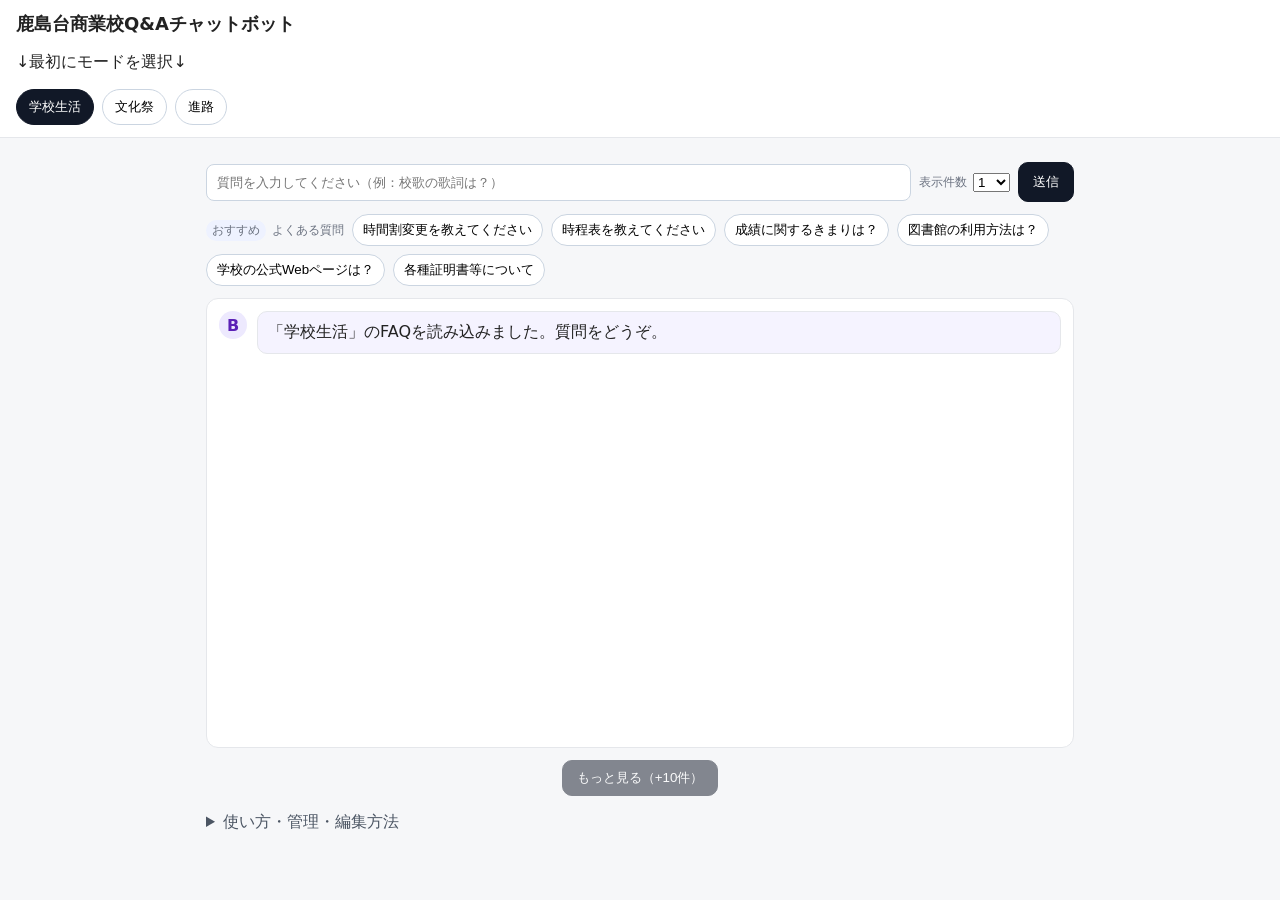
<file: index.html>
<!doctype html>
<html lang="ja">
<head>
  <meta charset="utf-8" />
  <meta name="viewport" content="width=device-width, initial-scale=1" />
  <title>鹿島台商業高校Q&Aチャットボット</title>
  <link rel="stylesheet" href="./styles.css" />
  <style>
    /* 既存CSSがあればそのままでOK。足りない最小分を補います。 */
    .app-header { padding: 12px 16px; }
    .modes { display: flex; gap: 8px; flex-wrap: wrap; }
    .mode-btn { padding: 8px 12px; border: 1px solid #cbd5e1; border-radius: 999px; background: #fff; cursor: pointer; }
    .mode-btn.active { background: #111827; color: #fff; border-color: #111827; }
    .chat { max-width: 900px; margin: 0 auto; padding: 12px 16px; }
    .chat-input { display: flex; gap: 8px; align-items: center; margin: 12px 0; flex-wrap: wrap; }
    .chat-input input[type="text"] { flex: 1; padding: 10px; border: 1px solid #cbd5e1; border-radius: 8px; }
    .chat-input button { padding: 10px 14px; border-radius: 10px; border: 1px solid #111827; background:#111827; color:#fff; cursor:pointer; }
    .select-inline { display: flex; align-items: center; gap: 6px; }
    .recbar { display:flex; flex-wrap:wrap; gap:8px; margin:8px 0 12px; }
    .recbar .rec-btn { padding:6px 10px; border:1px solid #cbd5e1; border-radius:999px; background:#fff; cursor:pointer; }
    .recbar .rec-label { font-size:12px; color:#6b7280; display:flex; align-items:center; gap:6px; }
    .chatlog { display:flex; flex-direction:column; gap:10px; }
    .msg { display:flex; gap:10px; }
    .msg .b { width:28px; height:28px; border-radius:999px; background:#111827; color:#fff; display:flex; align-items:center; justify-content:center; font-weight:bold; }
    .msg.user .b { background:#2563eb; }
    .bubble { background:#fff; border:1px solid #e5e7eb; border-radius:10px; padding:10px; max-width:100%; }
    .small { font-size:12px; color:#6b7280; }
    .badge { display:inline-block; padding:2px 6px; border-radius:999px; background:#eef2ff; font-size:12px; }
    .more-wrap { display:flex; justify-content:center; margin:12px 0 4px; }
    .more-btn { padding:8px 14px; border-radius:10px; border:1px solid #111827; background:#111827; color:#fff; cursor:pointer; }
    .more-btn[disabled] { opacity:.5; cursor:not-allowed; }
    figure { margin: 8px 0; }
    img { max-width: 100%; height: auto; }
    .foot { max-width: 900px; margin: 0 auto 40px; padding: 0 16px; }
    mark { background: #fffb00; padding: 0 2px; border-radius: 2px; }
    .qa-item { border:1px solid #e5e7eb; border-radius:10px; padding:8px 10px; background:#fff; }
.qa-item + .qa-item { margin-top:10px; }
.qa-summary { display:flex; align-items:center; gap:8px; cursor:pointer; }
.qa-summary::-webkit-details-marker { display:none; } /* Safari等での▲マーカー非表示（好み） */
.qa-summary .qtext { font-weight:600; }
.qa-answer { margin-top:8px; }
  </style>
</head>
<body>
  <header class="app-header">
    <h1 id="appTitle">鹿島台商業校Q&Aチャットボット</h1>
    <p>↓最初にモードを選択↓</p>
    <div id="modeBar" class="modes"><!-- manifest.json から自動生成 --></div>
  </header>

  <main class="chat">
    <!-- 検索フォーム -->
    <form id="chatForm" class="chat-input" autocomplete="off">
      <input id="userInput" type="text" placeholder="質問を入力してください" required />
      <label class="small select-inline">
        表示件数
        <select id="resultCount">
          <option value="1" selected>1</option>
          <option value="3">3</option>
          <option value="5">5</option>
          <option value="10">10</option>
        </select>
      </label>
      <button type="submit">送信</button>
    </form>

    <!-- おすすめ（入力欄の下） -->
    <div id="recArea" class="recbar" aria-live="polite"></div>

    <!-- 結果スクロール用アンカー -->
    <div id="resultsAnchor"></div>

    <!-- 結果表示 -->
    <div id="chatlog" class="chatlog" aria-live="polite"></div>

    <!-- もっと見る -->
    <div class="more-wrap">
      <button id="moreBtn" class="more-btn" disabled>もっと見る（+10件）</button>
    </div>
  </main>

  <!-- 以下の部分はローカルでのみ有効化するが、今回はコンテスト用でphp自体はgithubでは動作しないので表示しておきます。更新保存はできません。-->
  <footer class="foot">
    <details>
      <summary>使い方・管理・編集方法</summary>
      <p>モード定義は <code>/data/manifest.json</code>。FAQは同JSON内の <code>file</code> 参照先に保存します。</p>
      <p>おすすめ質問：<code>/data/recommended.json</code>（配列 or オブジェクト）</p>
      <p>プレースホルダー：<code>/data/ui_texts.json</code>（<code>placeholders</code> キー）</p>
      <p>管理編集は <code><a href="./admin.html">admin.html</a></code>（校内のみ）から行えます。</p>
      <p>今回はコンテスト用でphp自体はgithubでは動作しないので表示だけしておきます。ここから更新保存はできません。</p>
    </details>
  </footer>

  <script src="script.js" defer></script>
</body>
</html>
</file>
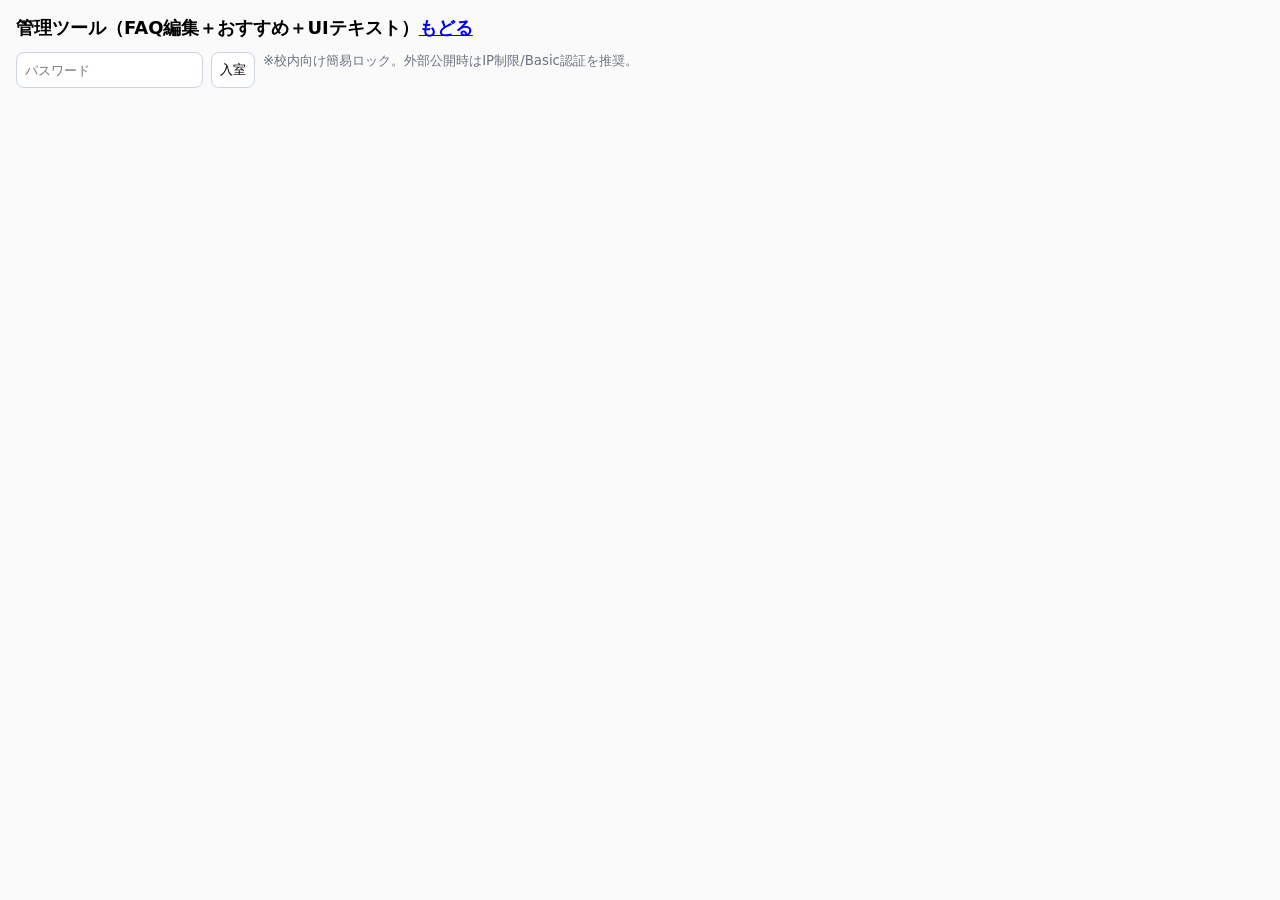
<file: admin.html>
<!doctype html>
<html lang="ja">
<head>
<meta charset="utf-8" />
<meta name="viewport" content="width=device-width,initial-scale=1" />
<title>管理ツール（FAQ編集＋おすすめ＋UIテキスト）</title>
<style>
  :root{--bd:#cbd5e1;--muted:#6b7280;--ring:#111827;--bg:#fff;--ok:#16a34a;--warn:#d97706}
  body{font-family:system-ui,-apple-system,"Segoe UI",Roboto,"Noto Sans JP",sans-serif;margin:16px;background:#fafafa}
  h1{font-size:18px;margin:0 0 12px}
  .row{display:flex;gap:8px;flex-wrap:wrap;margin-bottom:8px}
  select,input,textarea,button{padding:8px;border:1px solid var(--bd);border-radius:8px;background:#fff}
  button{cursor:pointer}
  table{width:100%;border-collapse:collapse;margin-top:8px;background:#fff}
  th,td{border:1px solid #e5e7eb;padding:6px;vertical-align:top}
  small{color:var(--muted)}
  fieldset{border:1px solid #e5e7eb;border-radius:8px;margin:8px 0;padding:8px;background:#fff}
  legend{padding:0 6px}
  .tabs{display:flex;gap:8px;margin:12px 0}
  .tabbtn{padding:8px 12px;border-radius:8px;border:1px solid var(--bd);background:#fff;cursor:pointer}
  .tabbtn.active{background:var(--ring);color:#fff;border-color:var(--ring)}
  .tab{display:none}
  .tab.active{display:block}
  .badge{display:inline-block;padding:2px 6px;border-radius:999px;background:#eef2ff}
  .hidden{display:none}
  hr{border:none;border-top:1px solid #e5e7eb;margin:12px 0}
  .status{display:flex;align-items:center;gap:8px;margin:8px 0}
  .dot{width:10px;height:10px;border-radius:999px;background:#9ca3af}
  .dot.ok{background:var(--ok)}
  .dot.warn{background:var(--warn)}
  .toast{position:fixed;right:12px;bottom:12px;background:#111827;color:#fff;padding:10px 14px;border-radius:10px;box-shadow:0 6px 20px rgba(0,0,0,.2);opacity:0;transform:translateY(8px);transition:.25s}
  .toast.show{opacity:1;transform:translateY(0)}
  .spacer{flex:1}
</style>
</head>
<body>
<h1>管理ツール（FAQ編集＋おすすめ＋UIテキスト）<a href="./index.html">もどる</a></h1>

<!-- ============ ゲート（タブ内セッションで記憶） ============ -->
<div id="gate">
  <div class="row">
    <input id="pw" type="password" placeholder="パスワード" />
    <button id="enter">入室</button>
    <small>※校内向け簡易ロック。外部公開時はIP制限/Basic認証を推奨。</small>
  </div>
</div>

<!-- ============ アプリ本体 ============ -->
<div id="app" style="display:none">
  <!-- ヘッダー行（セッション情報） -->
  <div class="row">
    <div class="status">
      <span class="dot ok" id="authDot"></span>
      <small id="authInfo">認証済み（このタブを閉じるまで有効）</small>
    </div>
    <div class="spacer"></div>
    <button id="logout">このタブの認証をクリア</button>
  </div>

  <!-- タブ -->
  <div class="tabs">
    <button class="tabbtn active" data-tab="faq">FAQ編集</button>
    <button class="tabbtn" data-tab="rec">おすすめ管理</button>
    <button class="tabbtn" data-tab="ui">UIテキスト</button>
  </div>

  <!-- ========== FAQ編集タブ ========== -->
  <div id="tab-faq" class="tab active">
    <div class="row">
      <label>モード：
        <select id="mode"><!-- manifest.json から自動生成 --></select>
      </label>
      <button id="load">読込</button>
      <button id="download">JSONダウンロード</button>
      <button id="saveServer" title="サーバへ保存（ページは再読み込みしません）">サーバ保存</button>
      <label>保存モード
        <select id="saveMode">
          <option value="append" selected>追加（安全）</option>
          <option value="overwrite">上書き（要注意）</option>
        </select>
      </label>
      <label>インポート：<input id="import" type="file" accept="application/json" /></label>
      <button id="csvDownload">CSVダウンロード</button>
    <select id="csvImportMode" title="CSVインポートの挙動">
  <option value="replace">置換（丸ごと入れ替え）</option>
  <option value="append">追加（そのまま後ろに）</option>
  <option value="merge_overwrite" selected>マージ（重複Qは上書き）</option>
  <option value="merge_skip">マージ（重複Qはスキップ）</option>
</select>
<label>CSVインポート：<input id="csvImport" type="file" accept=".csv,text/csv" /></label>

      <small id="faqFilePath" class="row"></small>
    </div>

    <div class="row">
      <small id="saveStatus">未保存</small>
      <div class="spacer"></div>
      <small>保存後にページ再読込はしません。必要に応じて「読込」で最新を取り直せます。</small>
    </div>

    <table id="list">
      <thead><tr><th>#</th><th>Q</th><th>回答タイプ</th><th>tags</th><th>URL</th><th>編集</th></tr></thead>
      <tbody></tbody>
    </table>

    <fieldset>
      <legend>新規 / 編集</legend>
      <div class="row">
        <input id="q" style="flex:1" placeholder="質問(Q)" />
      </div>
      <div class="row">
        <label><input type="radio" name="type" value="text" checked /> テキスト</label>
        <label><input type="radio" name="type" value="image" /> 画像</label>
        <label><input type="radio" name="type" value="html" /> HTML</label>
      </div>

      <div id="textBox" class="row">
        <textarea id="a" style="width:100%;height:100px" placeholder="回答(テキスト)"></textarea>
      </div>

      <div id="imageBox" class="row hidden">
        <small>画像の配列を追加：（src, alt, caption）</small>
        <div class="row" style="width:100%">
          <input id="imgSrc" placeholder="src 例: assets/timetable_2025-10-01.png" style="flex:2" />
          <input id="imgAlt" placeholder="alt" style="flex:1" />
          <input id="imgCap" placeholder="caption" style="flex:1" />
          <button id="addImg">画像を追加</button>
        </div>
        <table id="imgs"><thead><tr><th>#</th><th>src</th><th>alt</th><th>caption</th><th>削除</th></tr></thead><tbody></tbody></table>
      </div>

      <div id="htmlBox" class="row hidden">
        <textarea id="a_html" style="width:100%;height:100px" placeholder="回答(HTML) ※自校作成のみ"></textarea>
      </div>
<div class="row">
  <button id="genTags">タグ候補を生成</button>
  <div id="tagSuggestions" class="row"></div>
</div>
      <div class="row">
        <input id="tags" style="flex:1" placeholder="tags（カンマ区切り例：時間,スケジュール）" />
      </div>

      <!-- URL 共通欄 -->
      <div class="row">
        <input id="url" style="flex:1" placeholder="関連資料URLまたは共有パス（例：https://... または \\\\server\\share\\path）" />
      </div>

      <div class="row">
        <button id="add">新規追加</button>
        <button id="update" disabled>上書き保存</button>
        <button id="reset">フォームリセット</button>
      </div>
      <small>※ ファイル更新は「サーバ保存」。再読み込みは不要です。</small>
    </fieldset>
  </div>

  <!-- ========== おすすめ管理タブ ========== -->
  <div id="tab-rec" class="tab">
    <div class="row">
      <button id="recLoad">recommended.json 読込</button>
      <button id="recDownload">JSONダウンロード</button>
      <button id="recSaveServer" title="サーバへ保存（ページは再読み込みしません）">サーバ保存</button>
      <label>インポート：<input id="recImport" type="file" accept="application/json" /></label>
      <small>※ 単一配列（全体共通）/ オブジェクト（キー別配列）どちらにも対応。</small>
    </div>

    <div class="row" id="recModeRow" style="display:none">
      <label>編集対象キー：
        <select id="recMode"></select>
      </label>
      <small>※ おすすめがオブジェクト形式のときのみ表示</small>
    </div>

    <table id="recTable">
      <thead><tr><th>#</th><th>質問</th><th>操作</th></tr></thead>
      <tbody></tbody>
    </table>

    <fieldset>
      <legend>新規 / 編集（おすすめ）</legend>
      <div class="row">
        <input id="recText" style="flex:1" placeholder="おすすめに出す質問（例：文化祭は何時から？）" />
      </div>
      <div class="row">
        <button id="recAdd">新規追加</button>
        <button id="recUpdate" disabled>上書き保存</button>
        <button id="recReset">フォームリセット</button>
      </div>
    </fieldset>
  </div>

  <!-- ========== UIテキストタブ ========== -->
  <div id="tab-ui" class="tab">
    <div class="row">
      <button id="uiLoad">ui_texts.json 読込</button>
      <button id="uiDownload">JSONダウンロード</button>
      <button id="uiSaveServer" title="サーバへ保存（ページは再読み込みしません）">サーバ保存</button>
      <label>インポート：<input id="uiImport" type="file" accept="application/json" /></label>
    </div>

    <table id="uiTable">
      <thead><tr><th>#</th><th>モードキー</th><th>プレースホルダー例</th><th>操作</th></tr></thead>
      <tbody></tbody>
    </table>

    <fieldset>
      <legend>新規 / 編集（プレースホルダー）</legend>
      <div class="row">
        <input id="uiMode" placeholder="モードキー（例：faq_kyomu／任意）" />
        <input id="uiPh" style="flex:1" placeholder="例：模擬店の開始時間は？" />
      </div>
      <div class="row">
        <button id="uiAdd">新規追加</button>
        <button id="uiUpdate" disabled>上書き保存</button>
        <button id="uiReset">フォームリセット</button>
      </div>
      <small>構造例：{ "placeholders": { "faq_kyomu": "例…", "faq_somu": "例…" } }</small>
    </fieldset>
  </div>
</div>

<!-- トースト -->
<div id="toast" class="toast" role="status" aria-live="polite">保存しました</div>

<script>
// ================= 設定 =================
// ★ 必ず運用時に変更してください
const ADMIN_PASS = "1234567890";              // 入室用パス（タブ内セッションに保持）
const SAVE_SECRET = "1234567890";             // save_json.php と一致
// APIエンドポイント（配置に合わせて）
// 例：サブディレクトリ /qa-bot/ に置いているなら "/qa-bot/save_json.php"
const SAVE_ENDPOINT = "./save_json.php";

// JSONの定義パス
const MANIFEST_PATH = "./data/manifest.json";
const UI_TEXTS_PATH = "./data/ui_texts.json";

// ================ 認証（タブ内セッション保持） ================
const gate = document.getElementById('gate');
const app  = document.getElementById('app');
const authDot = document.getElementById('authDot');
const authInfo = document.getElementById('authInfo');
const toast = document.getElementById('toast');

const SESSION_KEY = "qa_admin_authed_v1"; // タブ内のみ有効（sessionStorage）

function showToast(msg="保存しました"){
  toast.textContent = msg;
  toast.classList.add('show');
  setTimeout(()=>toast.classList.remove('show'), 1600);
}

function setAuthedUI(authed){
  if (authed){
    gate.style.display = 'none';
    app.style.display = 'block';
    authDot.classList.add('ok');
    authInfo.textContent = "認証済み（このタブを閉じるまで有効）";
  }else{
    gate.style.display = 'block';
    app.style.display = 'none';
    authDot.classList.remove('ok');
    authInfo.textContent = "未認証";
  }
}

document.getElementById('enter').onclick = () => {
  const val = (document.getElementById('pw').value || '').trim();
  if (val === ADMIN_PASS) {
    // タブ内セッションに記録
    sessionStorage.setItem(SESSION_KEY, "1");
    setAuthedUI(true);
    initApp(); // 初回のみ初期化
  } else {
    alert('パスワードが違います');
  }
};

document.getElementById('logout').onclick = ()=>{
  sessionStorage.removeItem(SESSION_KEY);
  setAuthedUI(false);
};

// 競合検知・ガード用
let loadedMode = null;     // 「読込」時点のモード
let loadedHash = null;     // 読み込んだデータのSHA256
let dirty = false;         // 読込後に編集した？

// 置き換え：secure context でなければ null を返す（=競合検知は無効化して動作続行）
async function sha256(obj){
  try{
    if (!('crypto' in window) || !crypto.subtle) throw new Error('subtle-crypto-unavailable');
    const txt = JSON.stringify(obj);
    const buf = await crypto.subtle.digest('SHA-256', new TextEncoder().encode(txt));
    return Array.from(new Uint8Array(buf)).map(b=>b.toString(16).padStart(2,'0')).join('');
  }catch(e){
    console.warn('[hash] fallback (no SubtleCrypto):', e?.message || e);
    return null; // ← フォールバック：ハッシュ無しで進む
  }
}





// 簡易ストップワード
const JP_STOP = new Set(["は","が","を","に","の","と","へ","で","も","や","から","まで","より","です","ます","する","した","ある","いる","こと","それ","これ","あれ","ため","よう","ので","など","にて"]);

function extractTags(text){
  const words = (text||'').match(/[\p{Script=Han}]{2,}|\p{Script=Katakana}{2,}|[A-Za-z]{2,}|\d+[A-Za-z%]*/gu) || [];
  return words.filter(w=>!JP_STOP.has(w));
}

function suggestTags(q,a){
  const all = [...extractTags(q), ...extractTags(a)];
  const freq = {};
  for(const w of all) freq[w] = (freq[w]||0)+1;
  return Object.entries(freq)
    .sort((a,b)=>b[1]-a[1])
    .slice(0,20)
    .map(([w])=>w);
}

// ボタンイベント
document.getElementById('genTags').onclick = ()=>{
  const qv = qEl.value.trim();
  const av = aEl.value.trim() || aHtmlEl.value.trim();
  const sugg = suggestTags(qv,av);
  const box = document.getElementById('tagSuggestions');
  box.innerHTML = sugg.map(t=>`<button type="button" class="rec-btn" data-tag="${t}">${t}</button>`).join(' ');
  box.querySelectorAll('button[data-tag]').forEach(btn=>{
    btn.onclick = ()=>{
      const v = tagsEl.value.trim();
      tagsEl.value = v ? (v + ',' + btn.dataset.tag) : btn.dataset.tag;
    };
  });
};



// 起動時：タブ内セッションを確認
(function(){
  const ok = sessionStorage.getItem(SESSION_KEY) === "1";
  setAuthedUI(ok);
  if (ok) initApp(); // すでに認証済みなら即初期化
})();

// ================ タブ切替 ================
document.querySelectorAll('.tabbtn').forEach(btn=>{
  btn.onclick = ()=>{
    document.querySelectorAll('.tabbtn').forEach(b=>b.classList.toggle('active', b===btn));
    document.querySelectorAll('.tab').forEach(t=>t.classList.remove('active'));
    document.getElementById('tab-' + btn.dataset.tab).classList.add('active');
  };
});

// ================ 共通ヘルパ ================
const HTML_ENT = { '&': '&amp;', '<': '&lt;', '>': '&gt;', '"': '&quot;', "'": '&#39;' };
function escapeHtml(str){
  return String(str).replace(/[&<>"']/g, ch => HTML_ENT[ch]);
}

async function saveToServer(name, jsonObj, opts = {}){
  const form = new URLSearchParams({
    secret: SAVE_SECRET,
    name: name,
    body: JSON.stringify(jsonObj, null, 2)
  });
  if (opts.save_mode) form.set('save_mode', opts.save_mode); // 'append' | 'overwrite'
  if (opts.if_match)  form.set('if_match',  opts.if_match);  // 読込時のハッシュ

  const res = await fetch(SAVE_ENDPOINT, {
    method: 'POST',
    headers: {'Content-Type':'application/x-www-form-urlencoded'},
    body: form
  }).catch(e => ({ ok:false, status:0, text: async()=>String(e) }));

  const text = await (res.text ? res.text() : Promise.resolve(''));
  if(!res.ok){
    if(res.status === 409){
      alert('サーバ側が更新されています。「読込」で最新を取り直してから再保存してください。');
    }else{
      alert(`保存失敗: ${res.status}\n${text}`);
    }
    return false;
  }
  // JSONなら new_hash を拾う（旧"ok"文字列でもOK）
  try {
    const out = JSON.parse(text);
    if (out.new_hash) loadedHash = out.new_hash;
  } catch {}

  setLastSavedNow();
  showToast('保存しました');
  return true;
}


function setLastSavedNow(){
  const el = document.getElementById('saveStatus');
  if (!el) return;
  const d = new Date();
  const t = d.toLocaleString();
  el.textContent = `最終保存：${t}`;
}

/* ===== CSV <-> JSON ヘルパ ===== */

// CSV 1行を安全に作る（Excel対応）
function toCsvRow(arr){
  return arr.map(v=>{
    v = v==null ? '' : String(v);
    if (/[",\n]/.test(v)) v = '"' + v.replace(/"/g,'""') + '"';
    return v;
  }).join(',');
}

// FAQ配列 -> CSV（見出し付き）
// ヘッダ：q,type,a,a_html,tags,url,images
// tags は Excel編集しやすいよう「|」区切りで出力（読込時は「|」と「,」両方OK）
function itemsToCSV(items){
  const header = ['q','type','a','a_html','tags','url','images'];
  const rows = items.map(it=>{
    const tags = (it.tags||[]).join('|');
    const images = Array.isArray(it.images) ? JSON.stringify(it.images) : '';
    return toCsvRow([it.q||'', it.type||'text', it.a||'', it.a_html||'', tags, it.url||'', images]);
  });
  return [toCsvRow(header), ...rows].join('\r\n');
}

// シンプルCSVパーサ（ダブルクォート/改行対応, CRLF/LF両対応）
function parseCSV(text){
  const rows=[]; let i=0, field='', inQ=false, row=[];
  while(i < text.length){
    const ch = text[i++];
    if(inQ){
      if(ch === '"'){
        if(text[i] === '"'){ field += '"'; i++; }  // "" → "
        else { inQ = false; }
      }else{ field += ch; }
    }else{
      if(ch === '"'){ inQ = true; }
      else if(ch === ','){ row.push(field); field=''; }
      else if(ch === '\n' || ch === '\r'){
        if(ch === '\r' && text[i] === '\n') i++; // CRLF
        row.push(field); rows.push(row); field=''; row=[];
      }else{ field += ch; }
    }
  }
  row.push(field); rows.push(row);
  return rows;
}

// CSV -> FAQ配列
function csvToItems(csvText){
  const rows = parseCSV(csvText).filter(r=>r.some(c=>(c||'').trim()!==''));
  if (rows.length === 0) return [];
  const header = rows.shift().map(h=>h.trim().toLowerCase());
  const col = (name)=> header.indexOf(name);

  const idx = {
    q: col('q'), type: col('type'), a: col('a'), a_html: col('a_html'),
    tags: col('tags'), url: col('url'), images: col('images')
  };
  const out = [];

  for(const r of rows){
    const obj = {};
    obj.q = (idx.q>=0 ? r[idx.q] : '') || '';
    obj.type = ((idx.type>=0 ? r[idx.type] : 'text') || 'text').trim();
    obj.a = (idx.a>=0 ? r[idx.a] : '') || '';
    obj.a_html = (idx.a_html>=0 ? r[idx.a_html] : '') || '';
    const tagsCell = (idx.tags>=0 ? r[idx.tags] : '') || '';
    obj.tags = tagsCell ? tagsCell.split(/\s*\|\s*|,\s*/).filter(Boolean) : [];
    obj.url = (idx.url>=0 ? r[idx.url] : '') || '';

    // images 列に JSON 文字列があれば優先して imageタイプに
    const imgCell = (idx.images>=0 ? r[idx.images] : '') || '';
    if (imgCell.trim()){
      try {
        const arr = JSON.parse(imgCell);
        if (Array.isArray(arr)){ obj.type='image'; obj.images=arr; obj.a=''; obj.a_html=''; }
      } catch(e){}
    }
    if (obj.type==='html' && obj.a_html){ obj.a=''; } // 整合性
    out.push(obj);
  }
  return out;
}


// ================ manifest 読込＆モード生成 ================
let MANIFEST = null;
const modeSel = document.getElementById('mode');
const faqPathLabel = document.getElementById('faqFilePath');

async function loadManifest(){
  const res = await fetch(MANIFEST_PATH, { cache:'no-store' });
  MANIFEST = await res.json();
}
function buildModeSelectFromManifest(){
  modeSel.innerHTML = '';
  (MANIFEST.faqs || []).forEach(f=>{
    const opt = document.createElement('option');
    opt.value = f.key;          // 例: "faq_school"
    opt.textContent = f.label;  // 例: "学校生活"
    opt.dataset.file = f.file;  // 例: "data/faq_school.json"
    modeSel.appendChild(opt);
  });
  const opt = modeSel.options[modeSel.selectedIndex];
  faqPathLabel.textContent = 'ファイル: ' + (opt?.dataset?.file || '');
}
modeSel.addEventListener('change', (e)=>{
  // 編集中なら警告
  if (dirty && !confirm('編集中の内容があります。モードを変えると破棄します。続けますか？')){
    e.target.value = loadedMode ?? e.target.value;
  }
  const opt = modeSel.options[modeSel.selectedIndex];
  faqPathLabel.textContent = 'ファイル: ' + (opt?.dataset?.file || '');

  // 読込前は保存させない
  document.getElementById('saveServer').disabled = true;
  loadedMode = null;
  loadedHash = null;
  items = [];
  renderList(); clearForm();
  document.getElementById('saveStatus').textContent = '未保存';
});


// ================ FAQ 編集ロジック ================
let items = [];
let images = [];
let editIndex = -1;

const loadBtn = document.getElementById('load');
const dlBtn = document.getElementById('download');
const importInput = document.getElementById('import');
const listBody = document.querySelector('#list tbody');

const qEl = document.getElementById('q');
const aEl = document.getElementById('a');
const aHtmlEl = document.getElementById('a_html');
const tagsEl = document.getElementById('tags');
const urlEl = document.getElementById('url'); // URL欄

const typeRadios = [...document.querySelectorAll('input[name="type"]')];
const textBox = document.getElementById('textBox');
const imageBox = document.getElementById('imageBox');
const htmlBox = document.getElementById('htmlBox');

const imgSrc = document.getElementById('imgSrc');
const imgAlt = document.getElementById('imgAlt');
const imgCap = document.getElementById('imgCap');
const addImgBtn = document.getElementById('addImg');
const imgsBody = document.querySelector('#imgs tbody');

const addBtn = document.getElementById('add');
const updBtn = document.getElementById('update');
const resetBtn = document.getElementById('reset');
const saveServerBtn = document.getElementById('saveServer');

function switchType(){
  const t = typeRadios.find(r=>r.checked).value;
  textBox.classList.toggle('hidden', t!=='text');
  imageBox.classList.toggle('hidden', t!=='image');
  htmlBox.classList.toggle('hidden', t!=='html');
}
typeRadios.forEach(r=>r.onchange=switchType);

function renderImgs(){
  imgsBody.innerHTML = '';
  images.forEach((img,i)=>{
    const tr = document.createElement('tr');
    tr.innerHTML = `<td>${i}</td><td>${escapeHtml(img.src||'')}</td><td>${escapeHtml(img.alt||'')}</td><td>${escapeHtml(img.caption||'')}</td>
      <td><button data-rm="${i}">削除</button></td>`;
    imgsBody.appendChild(tr);
  });
  imgsBody.querySelectorAll('button[data-rm]').forEach(b=>b.onclick=()=>{images.splice(+b.dataset.rm,1);renderImgs();});
}
addImgBtn.onclick = ()=>{
  if(!imgSrc.value.trim()){ alert('src必須'); return; }
  images.push({src:imgSrc.value.trim(), alt:imgAlt.value.trim(), caption:imgCap.value.trim()});
  imgSrc.value = imgAlt.value = imgCap.value = '';
  renderImgs();
};

function renderList(){
  listBody.innerHTML = '';
  items.forEach((it, i) => {
    const tr = document.createElement('tr');
    const type = it.type || 'text';
    const tags = (it.tags||[]).join(', ');
    const urlDisp = escapeHtml(it.url || '');
    tr.innerHTML = `<td>${i}</td><td>${escapeHtml(it.q||'')}</td><td>${type}</td><td>${escapeHtml(tags)}</td><td>${urlDisp}</td>
      <td><button data-edit="${i}">編集</button> <button data-del="${i}">削除</button></td>`;
    listBody.appendChild(tr);
  });
  listBody.querySelectorAll('button[data-edit]').forEach(b=>b.onclick=()=>loadForm(+b.dataset.edit));
  listBody.querySelectorAll('button[data-del]').forEach(b=>b.onclick=()=>{ if(confirm('削除しますか？')){ items.splice(+b.dataset.del,1); renderList(); clearForm(); } });
}

function loadForm(i){
  const it = items[i];
  editIndex = i;
  qEl.value = it.q||'';
  tagsEl.value = (it.tags||[]).join(',');
  urlEl.value = it.url || '';
  const t = it.type||'text';
  typeRadios.find(r=>r.value===t).checked = true;
  aEl.value = it.a||'';
  aHtmlEl.value = it.a_html||'';
  images = Array.isArray(it.images)? JSON.parse(JSON.stringify(it.images)) : [];
  renderImgs(); switchType();
  updBtn.disabled = false; addBtn.disabled = true;
}

function clearForm(){
  editIndex = -1;
  qEl.value = aEl.value = aHtmlEl.value = tagsEl.value = urlEl.value = '';
  images = []; renderImgs();
  typeRadios.find(r=>r.value==='text').checked = true;
  switchType();
  updBtn.disabled = true; addBtn.disabled = false;
}

function collectFromForm(){
  const t = typeRadios.find(r=>r.checked).value;
  const obj = { 
    q: qEl.value.trim(),
    tags: tagsEl.value.split(',').map(s=>s.trim()).filter(Boolean),
    url: (urlEl.value || '').trim()
  };
  if(t==='text'){ obj.a = aEl.value.trim(); }
  if(t==='image'){ obj.type='image'; obj.images = images.slice(); obj.a=''; }
  if(t==='html'){ obj.type='html'; obj.a_html = aHtmlEl.value; obj.a=''; }
  return obj;
}

addBtn.onclick = ()=>{
  const obj = collectFromForm();
  if(!obj.q) return alert('Qは必須です');
  if((obj.type||'text')==='text' && !obj.a) return alert('テキスト回答が空です');
  if(obj.type==='image' && (!obj.images||obj.images.length===0)) return alert('画像を1件以上追加してください');
  items.push(obj); renderList(); clearForm();
  setUnsaved();
};

updBtn.onclick = ()=>{
  if(editIndex<0) return;
  const obj = collectFromForm();
  if(!obj.q) return alert('Qは必須です');
  items[editIndex] = obj; renderList(); clearForm();
  setUnsaved();
};

function setUnsaved(){
  const el = document.getElementById('saveStatus');
  if (el) el.textContent = '未保存（変更あり）';
  dirty = true;
}


loadBtn.onclick = async ()=>{
  const opt = modeSel.options[modeSel.selectedIndex];
  const url = './' + (opt.dataset.file || '');
  if(!url) return alert('manifestのfileが未設定です');

  document.getElementById('saveStatus').textContent = '読込中…';
  const res = await fetch(url, { cache:'no-store' });
  if (!res.ok){ alert('読込失敗'); return; }

  items = await res.json();
  renderList(); clearForm();

  // ★ ガード用ステート更新
  loadedMode = modeSel.value;
  loadedHash = await sha256(items);
  dirty = false;
  document.getElementById('saveServer').disabled = false;
  setLastSavedNow();
 const ss = document.getElementById('saveStatus');
 if (ss) ss.textContent += loadedHash ? `（ハッシュ: ${loadedHash.slice(0,8)}…）` : '（ハッシュ: なし）';
};


dlBtn.onclick = ()=>{
  const key = modeSel.value || 'faq';
  const out = JSON.stringify(items, null, 2);
  const a = document.createElement('a');
  a.href = URL.createObjectURL(new Blob([out],{type:'application/json'}));
  a.download = `${key}.json`;
  a.click(); URL.revokeObjectURL(a.href);
};

importInput.onchange = async ()=>{
  const f = importInput.files[0]; if(!f) return;
  try{ items = JSON.parse(await f.text()); renderList(); clearForm(); setUnsaved(); }
  catch(e){ alert('JSONの読み込みに失敗しました'); }
};

saveServerBtn.onclick = async ()=>{
  const key = modeSel.value;

  if (!loadedMode){
    alert('先に「読込」を実行してください。');
    return;
  }
  if (key !== loadedMode){
    alert(`保存先モードが読込時と違います。\n読込: ${loadedMode}\n保存: ${key}\n→ もう一度「読込」を実行してください。`);
    return;
  }

  const saveModeEl = document.getElementById('saveMode');
  const saveMode = saveModeEl ? saveModeEl.value : 'overwrite';

  const ok = await saveToServer(key, items, {
    save_mode: saveMode,
    if_match: loadedHash || undefined  // ← null のとき送らない
  });
  if (ok){ dirty = false; }
};


// --- CSV ダウンロード ---
document.getElementById('csvDownload').onclick = ()=>{
  const csv = itemsToCSV(items);
  const blob = new Blob(["\uFEFF" + csv], { type: "text/csv;charset=utf-8" }); // BOM付きでExcel文字化け回避
  const a = document.createElement('a');
  a.href = URL.createObjectURL(blob);
  a.download = (modeSel.value || 'faq') + '.csv';
  a.click();
  URL.revokeObjectURL(a.href);
};

// Qから重複判定用キーを作る（全角空白/記号を潰して小文字に）
function keyFromQ(q){
  return String(q||'')
    .toLowerCase()
    .replace(/[？?！!。、「」、・…　\s]+/g,'')  // 記号・空白類を除去
    .trim();
}

// --- CSV インポート ---
document.getElementById('csvImport').onchange = async (e)=>{
  const f = e.target.files[0]; if(!f) return;
  try{
    const text = await f.text();
    const arr = csvToItems(text);
    if (!arr.length) { alert('CSVに有効な行がありません'); return; }

    const mode = document.getElementById('csvImportMode').value;

    if (mode === 'replace'){
      // 丸ごと置換
      items = arr;

    } else if (mode === 'append'){
      // そのまま後ろへ追加
      items = [...items, ...arr];

    } else {
      // マージ（Qキーで重複判定）
      const map = new Map();
      // まず既存を投入
      for (const it of items){
        map.set(keyFromQ(it.q), it);
      }
      // 次に新規を投入
      for (const it of arr){
        const k = keyFromQ(it.q);
        if (mode === 'merge_overwrite'){
          // 同一Qがあれば上書き
          map.set(k, it);
        } else if (mode === 'merge_skip'){
          // 同一Qがあればスキップ、なければ追加
          if(!map.has(k)) map.set(k, it);
        }
      }
      items = Array.from(map.values());
    }

    renderList(); clearForm();
    setUnsaved(); // 「未保存（変更あり）」表示

  }catch(err){
    alert('CSVの読み込みに失敗しました：' + (err?.message || err));
  }finally{
    e.target.value = ''; // 同じファイルを再選択できるように
  }
};


// ================ おすすめ（配列 or オブジェクト） ================
let RECS = []; let recEditIndex = -1; let recIsObject = false; let recCurrentKey = '';

const recTableBody = document.querySelector('#recTable tbody');
const recText = document.getElementById('recText');
const recAdd = document.getElementById('recAdd');
const recUpdate = document.getElementById('recUpdate');
const recReset = document.getElementById('recReset');
const recLoadBtn = document.getElementById('recLoad');
const recDownloadBtn = document.getElementById('recDownload');
const recImportInput = document.getElementById('recImport');
const recSaveBtn = document.getElementById('recSaveServer');
const recModeRow = document.getElementById('recModeRow');
const recModeSel = document.getElementById('recMode');

function getRecommendedFileFromManifest(){
  const rec = (MANIFEST.other || []).find(x => x.key === 'recommended');
  return rec ? ('./' + rec.file) : './data/recommended.json';
}

function ensureRecShape(){
  recIsObject = (RECS && typeof RECS === 'object' && !Array.isArray(RECS));
  if(recIsObject){
    const keys = Object.keys(RECS);
    if(keys.length===0){ RECS["default"] = []; }
    recModeSel.innerHTML = '';
    Object.keys(RECS).forEach(k=>{
      const opt = document.createElement('option');
      opt.value = k; opt.textContent = k;
      recModeSel.appendChild(opt);
    });
    recCurrentKey = recModeSel.value || keys[0];
    recModeRow.style.display = '';
  }else{
    recModeRow.style.display = 'none';
    recCurrentKey = '';
  }
}
function getRecListRef(){ return recIsObject ? (RECS[recCurrentKey] = RECS[recCurrentKey] || []) : RECS; }

function renderRecTable(){
  const list = getRecListRef();
  recTableBody.innerHTML = '';
  list.forEach((q,i)=>{
    const tr = document.createElement('tr');
    tr.innerHTML = `<td>${i}</td><td>${escapeHtml(q)}</td>
      <td>
        <button data-up="${i}">↑</button>
        <button data-down="${i}">↓</button>
        <button data-edit="${i}">編集</button>
        <button data-del="${i}">削除</button>
      </td>`;
    recTableBody.appendChild(tr);
  });
  recTableBody.querySelectorAll('button[data-edit]').forEach(b=>b.onclick=()=>{
    const i = +b.dataset.edit; recEditIndex=i;
    recText.value = getRecListRef()[i] || '';
    recUpdate.disabled = false; recAdd.disabled = true;
  });
  recTableBody.querySelectorAll('button[data-del]').forEach(b=>b.onclick=()=>{
    const i = +b.dataset.del;
    if(!confirm('削除しますか？')) return;
    getRecListRef().splice(i,1); renderRecTable(); clearRecForm(); setUnsavedRec();
  });
  recTableBody.querySelectorAll('button[data-up]').forEach(b=>b.onclick=()=>{
    const i = +b.dataset.up; if(i<=0) return;
    const arr = getRecListRef(); [arr[i-1], arr[i]] = [arr[i], arr[i-1]];
    renderRecTable(); setUnsavedRec();
  });
  recTableBody.querySelectorAll('button[data-down]').forEach(b=>b.onclick=()=>{
    const i = +b.dataset.down; const arr = getRecListRef();
    if(i>=arr.length-1) return; [arr[i+1], arr[i]] = [arr[i], arr[i+1]];
    renderRecTable(); setUnsavedRec();
  });
}
function clearRecForm(){ recEditIndex=-1; recText.value=''; recUpdate.disabled=true; recAdd.disabled=false; }
function setUnsavedRec(){ showToast('変更あり（保存してください）'); }

recAdd.onclick = ()=>{
  const t = recText.value.trim(); if(!t) return alert('質問を入力してください');
  getRecListRef().push(t); renderRecTable(); clearRecForm(); setUnsavedRec();
};
recUpdate.onclick = ()=>{
  if(recEditIndex<0) return;
  const t = recText.value.trim(); if(!t) return alert('質問を入力してください');
  getRecListRef()[recEditIndex] = t; renderRecTable(); clearRecForm(); setUnsavedRec();
};
recReset.onclick = clearRecForm;

recLoadBtn.onclick = async ()=>{
  try{
    const res = await fetch(getRecommendedFileFromManifest(), { cache:'no-store' });
    RECS = await res.json();
  }catch(e){
    alert('recommended.json を読み込めませんでした（新規作成します）');
    RECS = [];
  }
  ensureRecShape();
  renderRecTable(); clearRecForm();
};
recDownloadBtn.onclick = ()=>{
  const out = JSON.stringify(RECS, null, 2);
  const a = document.createElement('a');
  a.href = URL.createObjectURL(new Blob([out],{type:'application/json'}));
  a.download = 'recommended.json';
  a.click(); URL.revokeObjectURL(a.href);
};
recImportInput.onchange = async ()=>{
  const f = recImport.files[0]; if(!f) return;
  try{ const obj = JSON.parse(await f.text()); RECS = obj; ensureRecShape(); renderRecTable(); clearRecForm(); setUnsavedRec(); }
  catch(e){ alert('JSONの読み込みに失敗しました'); }
};
recModeSel.addEventListener('change', ()=>{
  recCurrentKey = recModeSel.value;
  renderRecTable(); clearRecForm();
});
recSaveBtn.onclick = async ()=>{
  const ok = await saveToServer('recommended', RECS);
  if (ok){ /* no reload */ }
};

// ================ UIテキスト（placeholders） ================
let UI_TEXTS = { placeholders:{} };
let uiEditKey = null;

const uiTableBody = document.querySelector('#uiTable tbody');
const uiMode = document.getElementById('uiMode');
const uiPh = document.getElementById('uiPh');
const uiAdd = document.getElementById('uiAdd');
const uiUpdate = document.getElementById('uiUpdate');
const uiReset = document.getElementById('uiReset');
const uiLoad = document.getElementById('uiLoad');
const uiDownload = document.getElementById('uiDownload');
const uiImport = document.getElementById('uiImport');
const uiSaveBtn = document.getElementById('uiSaveServer');

function renderUiTable(){
  uiTableBody.innerHTML = '';
  const entries = Object.entries(UI_TEXTS.placeholders||{});
  entries.forEach(([key, val], i)=>{
    const tr = document.createElement('tr');
    tr.innerHTML = `<td>${i}</td><td>${escapeHtml(key)}</td><td>${escapeHtml(val)}</td>
      <td><button data-edit="${key}">編集</button> <button data-del="${key}">削除</button></td>`;
    uiTableBody.appendChild(tr);
  });
  uiTableBody.querySelectorAll('button[data-edit]').forEach(b=>b.onclick=()=>{
    const k = b.dataset.edit; uiEditKey = k;
    uiMode.value = k; uiPh.value = UI_TEXTS.placeholders[k] || '';
    uiUpdate.disabled=false; uiAdd.disabled=true;
  });
  uiTableBody.querySelectorAll('button[data-del]').forEach(b=>b.onclick=()=>{
    const k = b.dataset.del;
    if(confirm(`「${k}」を削除しますか？`)){
      delete UI_TEXTS.placeholders[k];
      renderUiTable(); clearUiForm(); showToast('変更あり（保存してください）');
    }
  });
}
function clearUiForm(){ uiEditKey=null; uiMode.value=''; uiPh.value=''; uiUpdate.disabled=true; uiAdd.disabled=false; }

uiAdd.onclick = ()=>{
  const k = uiMode.value.trim(); const v = uiPh.value.trim();
  if(!k) return alert('モードキーは必須です');
  if(!v) return alert('プレースホルダーを入力してください');
  UI_TEXTS.placeholders = UI_TEXTS.placeholders||{};
  if(UI_TEXTS.placeholders[k] && !confirm('既に存在します。上書きしますか？')) return;
  UI_TEXTS.placeholders[k] = v; renderUiTable(); clearUiForm(); showToast('変更あり（保存してください）');
};
uiUpdate.onclick = ()=>{
  if(uiEditKey===null) return;
  const k = uiMode.value.trim(); const v = uiPh.value.trim();
  if(!k||!v) return alert('モードキーとテキストは必須です');
  if(k!==uiEditKey) delete UI_TEXTS.placeholders[uiEditKey];
  UI_TEXTS.placeholders[k] = v; renderUiTable(); clearUiForm(); showToast('変更あり（保存してください）');
};
uiReset.onclick = clearUiForm;

uiLoad.onclick = async ()=>{
  try{
    const res = await fetch(UI_TEXTS_PATH, { cache:'no-store' });
    UI_TEXTS = await res.json();
  }catch(e){
    alert('ui_texts.json を読み込めませんでした（新規作成します）');
    UI_TEXTS = { placeholders:{} };
  }
  renderUiTable(); clearUiForm();
};
uiDownload.onclick = ()=>{
  const out = JSON.stringify(UI_TEXTS, null, 2);
  const a = document.createElement('a');
  a.href = URL.createObjectURL(new Blob([out],{type:'application/json'}));
  a.download = 'ui_texts.json';
  a.click(); URL.revokeObjectURL(a.href);
};
uiImport.onchange = async ()=>{
  const f = uiImport.files[0]; if(!f) return;
  try{ UI_TEXTS = JSON.parse(await f.text()); renderUiTable(); clearUiForm(); showToast('変更あり（保存してください）'); }
  catch(e){ alert('JSONの読み込みに失敗しました'); }
};
uiSaveBtn.onclick = async ()=>{ await saveToServer('ui_texts', UI_TEXTS); };


// 先頭BOMを除去
function stripBOM(s){ return s.replace(/^\uFEFF/, ''); }

async function loadManifest(){
  // 相対でもサブディレクトリでも壊れない解決
  const base = new URL('data/manifest.json', location.href).href;
  const urls = [ base + (base.includes('?') ? '&' : '?') + 'v=' + Date.now(), base ]; // ?v=... がNGな環境のフォールバック

  let lastErr;
  for (const u of urls){
    try{
      const res = await fetch(u, { cache: 'no-store' });
      if(!res.ok) throw new Error('HTTP ' + res.status);
      const raw = await res.text();

      // ★ ここで BOM を剥がしてから parse
      const clean = stripBOM(raw).trim();

      // デバッグ：BOM検出ログ
      if (raw.charCodeAt(0) === 0xFEFF) console.warn('[manifest] UTF-8 BOM detected and stripped');

      MANIFEST = JSON.parse(clean);

      // 形の軽い検証
      if (!MANIFEST || !Array.isArray(MANIFEST.faqs)) {
        throw new Error('manifest schema invalid (faqs が配列でない)');
      }
      return; // 成功
    }catch(e){
      console.error('[manifest] try failed for', u, e);
      lastErr = e;
    }
  }
  // すべて失敗
  throw lastErr || new Error('manifest fetch/parse failed');
}

// ================ 初期化 ================
async function initApp(){
  try{
    await loadManifest();
    buildModeSelectFromManifest();
    // FAQ一覧をとりあえず読み込み（最初のモード）
    const opt = modeSel.options[modeSel.selectedIndex];
    if (opt?.dataset?.file){
      const res = await fetch('./' + opt.dataset.file, { cache:'no-store' });
      items = await res.json();
      renderList(); clearForm();
      loadedMode = modeSel.value; loadedHash = await sha256(items);
      document.getElementById('saveServer').disabled = false;
      setLastSavedNow();
    }
  }catch(e){
    alert('manifest.json の読み込みに失敗しました。/data/manifest.json を確認してください。');
  }
}
</script>
</body>
</html>
</file>
<file: styles.css>
* { box-sizing: border-box; }
body { font-family: system-ui, -apple-system, Segoe UI, Roboto, 'Noto Sans JP', sans-serif; margin: 0; background: #f6f7f9; color: #222; }
.app-header { position: sticky; top: 0; background: white; border-bottom: 1px solid #e5e7eb; padding: 12px 16px; }
h1 { font-size: 18px; margin: 0 0 8px; }
h3 { font-size: 10px; margin: 0 0 3px; }
.modes { display: flex; gap: 8px; flex-wrap: wrap; }
.mode-btn { padding: 6px 10px; border-radius: 999px; border: 1px solid #cbd5e1; background: #fff; cursor: pointer; }
.mode-btn.active { background: #111827; color: #fff; border-color: #111827; }
.chat { max-width: 860px; margin: 16px auto; padding: 0 16px; }
.chatlog { background: white; border: 1px solid #e5e7eb; border-radius: 12px; padding: 12px; min-height: 50vh; display: grid; gap: 12px; }
.msg { display: flex; gap: 10px; }
.msg .b { width: 36px; height: 36px; border-radius: 50%; display: grid; place-items: center; font-weight: 700; }
.msg.user .b { background: #e0f2fe; color: #0c4a6e; }
.msg.bot  .b { background: #ede9fe; color: #5b21b6; }
.bubble { background: #f9fafb; border: 1px solid #e5e7eb; padding: 10px 12px; border-radius: 12px; flex: 1; }
.msg.user .bubble { background: #eff6ff; }
.msg.bot  .bubble { background: #f5f3ff; }
.chat-input { display: flex; gap: 8px; margin-top: 12px; }
.chat-input input { flex: 1; padding: 12px; border-radius: 10px; border: 1px solid #cbd5e1; }
.chat-input button { padding: 12px 16px; border-radius: 10px; border: 1px solid #111827; background: #111827; color: white; cursor: pointer; }
.foot { max-width: 860px; margin: 12px auto 32px; color: #4b5563; padding: 0 16px; }
.suggestion { margin-top: 8px; font-size: 14px; color: #374151; }
.suggestion a { color: #1d4ed8; text-decoration: underline; cursor: pointer; }
.small { font-size: 12px; color: #6b7280; }
/* おすすめ表示などの細部 */
.recbar .rec-btn:hover { background:#f3f4f6; }
.badge { display:inline-block; padding:2px 6px; border-radius:999px; background:#eef2ff; font-size:12px; }
mark { background: #ffeb3b; padding: 0 2px; border-radius: 2px; }

h1 { font-size: 18px; margin: 0 0 8px; }
</file>
